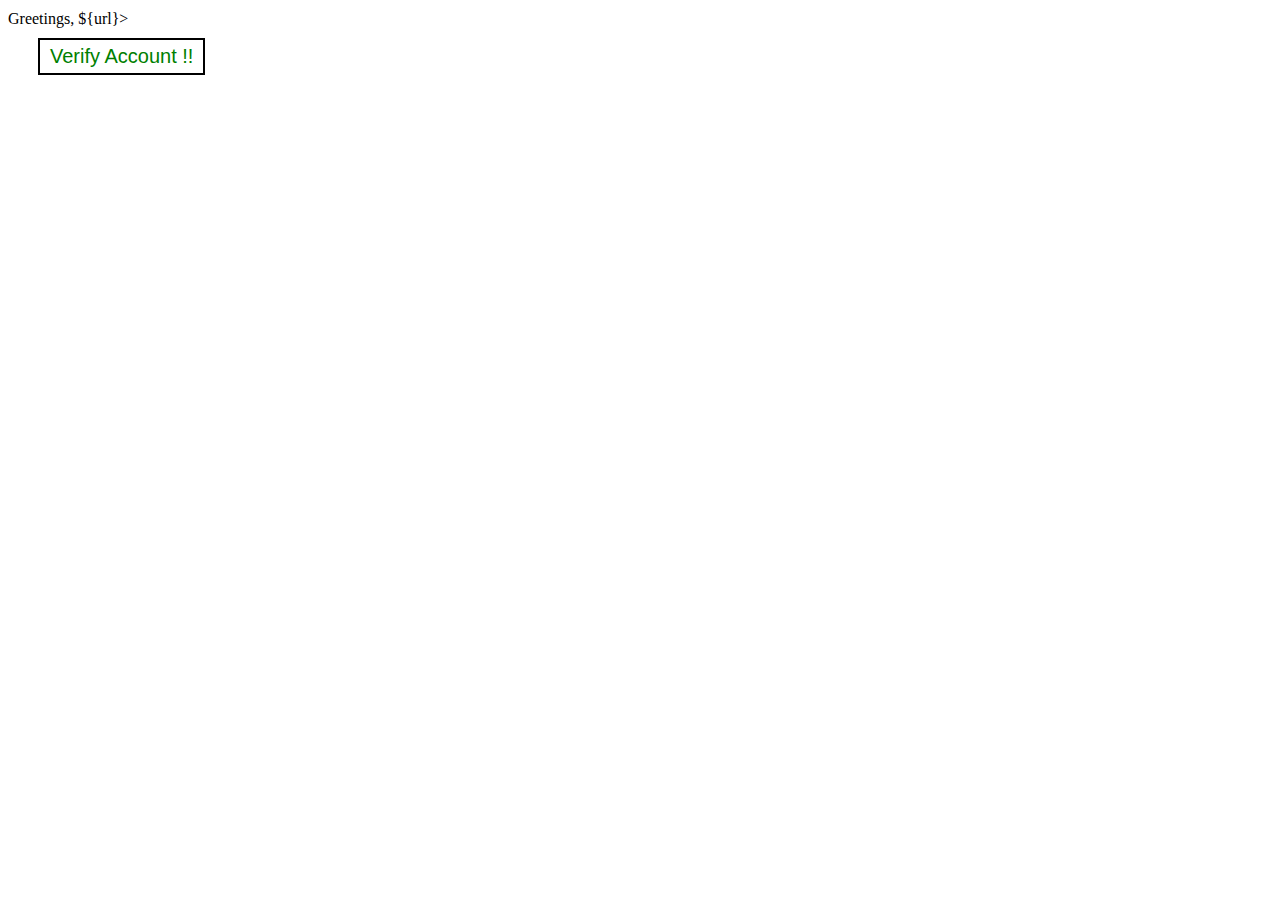
<file: HospitalTask/src/main/resources/templates/Button.html>
<!DOCTYPE html>
<html lang="en" xmlns:th="http://www.thymeleaf.org">
<head>
    <style>
		.one {
			background-color: white;
			border: 2px solid black;
			color: green;
			padding: 5px 10px;
			text-align: center;
			display: inline-block;
			font-size: 20px;
			margin: 10px 30px;
			cursor: pointer;
		}
	</style>
    <meta charset="UTF-8">
    <meta name="viewport" content="width=device-width, user-scalable=no, initial-scale=1.0, maximum-scale=1.0, minimum-scale=1.0">
    <meta http-equiv="X-UA-Compatible" content="ie=edge">

    <title>Spring Boot Email using FreeMarker</title>

</head>
<body>
<div style="margin-top: 10px">Greetings, ${url}></div>
<a href="http://www.localhost:${url}" rel="link" /><button class="one">
    Verify Account !!
</button>
</body>
</html>
</file>
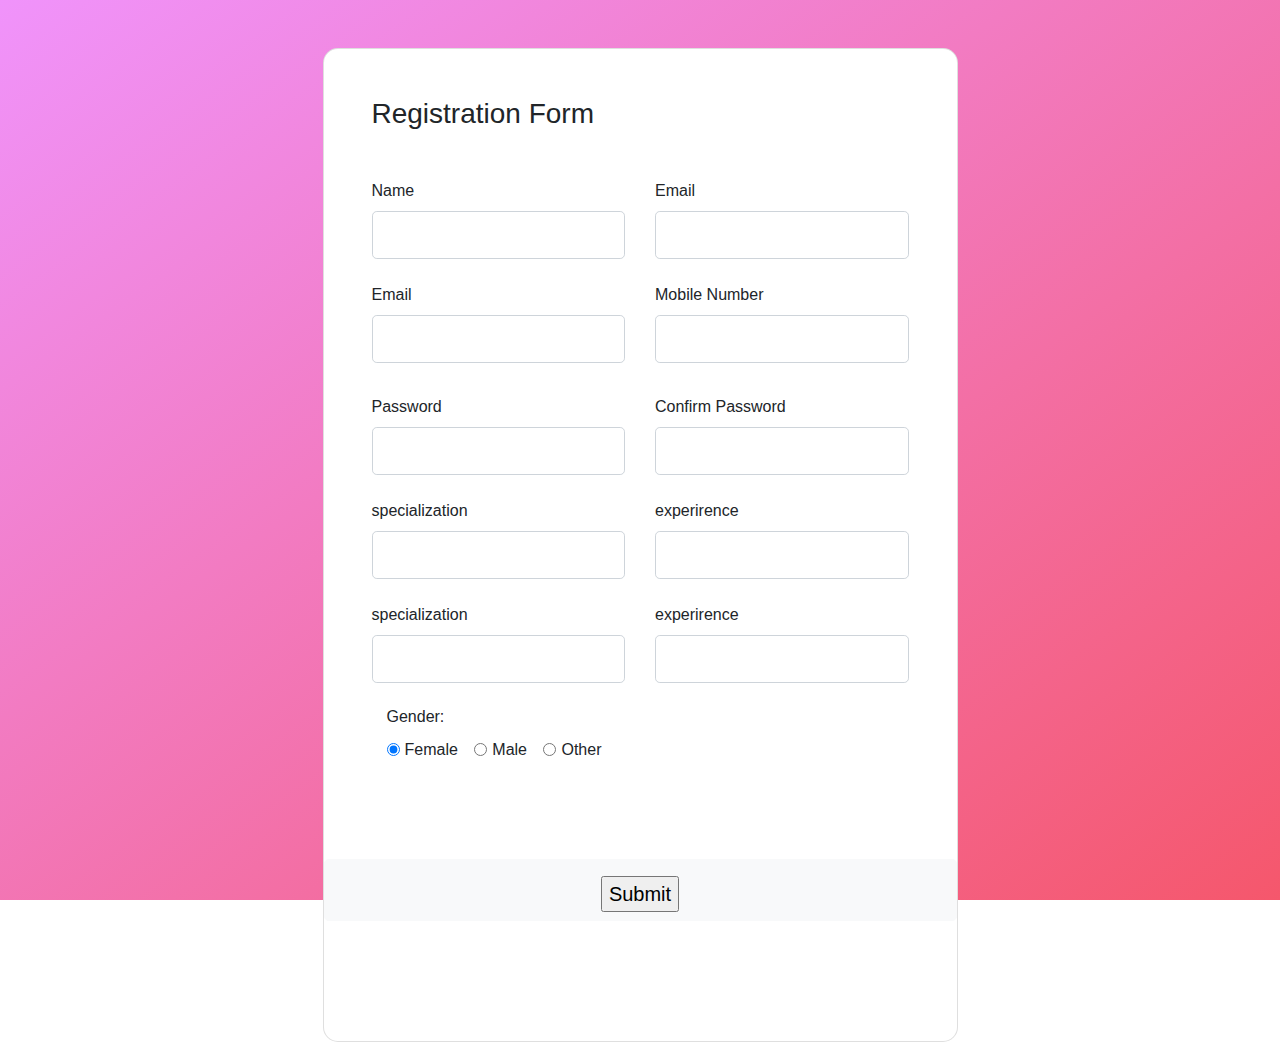
<file: HospitalTask/src/main/resources/templates/createNew.html>
<!DOCTYPE html>
<html>
<head>

    <link rel="stylesheet" href="./createnew.css">
    <!-- Bootstrap CSS -->
    <link rel="stylesheet"
          href="https://stackpath.bootstrapcdn.com/bootstrap/4.4.1/css/bootstrap.min.css"
          integrity="sha384-Vkoo8x4CGsO3+Hhxv8T/Q5PaXtkKtu6ug5TOeNV6gBiFeWPGFN9MuhOf23Q9Ifjh"
          crossorigin="anonymous">
    <meta charset="UTF-8">
    <title>Insert title here</title>
</head>
<body>


<section class="vh-100 gradient-custom">
    <div class="container py-5 h-100">
        <div class="row justify-content-center align-items-center h-100">
            <div class="col-12 col-lg-9 col-xl-7">
                <div class="card shadow-2-strong card-registration"
                     style="border-radius: 15px;">
                    <div class="card-body p-4 p-md-5">
                        <h3 class="mb-4 pb-2 pb-md-0 mb-md-5">Registration Form</h3>
                        <form action="" method="post">

                            <div class="row">
                                <div class="col-md-6 mb-4">

                                    <div class="form-outline">
                                        <label
                                                class="form-label" for="firstName">Name</label>
                                        <input type="text" id="firstName"
                                               class="form-control form-control-lg"/>
                                    </div>

                                </div>
                                <div class="col-md-6 mb-4">
                                    <div class="form-outline">
                                        <label
                                                class="form-label" for="lastName">Email</label>
                                        <input type="text" id="email"
                                               class="form-control form-control-lg"/>
                                    </div>
                                </div>
                            </div>
                            <div class="row">
                                <div class="col-md-6 mb-4 pb-2">
                                    <div class="form-outline"><label
                                            class="form-label" for="emailAddress">Email</label>
                                        <input type="email" id="emailAddress"
                                               class="form-control form-control-lg"/>
                                    </div>
                                </div>
                                <div class="col-md-6 mb-4 pb-2">
                                    <div class="form-outline">
                                        <label
                                                class="form-label" for="phoneNumber">Mobile Number</label>
                                        <input type="tel" id="phoneNumber"
                                               class="form-control form-control-lg"/>
                                    </div>
                                </div>
                            </div>
                            <div class="row">
                                <div class="col-md-6 mb-4">

                                    <div class="form-outline">
                                        <label
                                                class="form-label" for="firstName">Password</label>
                                        <input type="password" id="password"
                                               class="form-control form-control-lg" name="password"/>
                                    </div>

                                </div>
                                <div class="col-md-6 mb-4">
                                    <div class="form-outline">
                                        <label
                                                class="form-label" for="lastName">Confirm Password</label>
                                        <input type="password" id="email"
                                               class="form-control form-control-lg"/>
                                    </div>
                                </div>
                            </div>

                            <div class="row">
                                <div class="col-md-6 mb-4">

                                    <div class="form-outline">
                                        <label
                                                class="form-label" for="firstName">specialization</label>
                                        <input type="text" id="firstName"
                                               class="form-control form-control-lg"/>
                                    </div>

                                </div>
                                <div class="col-md-6 mb-4">
                                    <div class="form-outline">
                                        <label
                                                class="form-label" for="lastName">experirence</label>
                                        <input type="text" id="email"
                                               class="form-control form-control-lg"/>
                                    </div>
                                </div>
                            </div>

                            <div class="row">
                                <div class="col-md-6 mb-4">

                                    <div class="form-outline">
                                        <label
                                                class="form-label" for="firstName">specialization</label>
                                        <input type="text" id="firstName"
                                               class="form-control form-control-lg"/>
                                    </div>

                                </div>
                                <div class="col-md-6 mb-4">
                                    <div class="form-outline">
                                        <label
                                                class="form-label" for="lastName">experirence</label>
                                        <input type="text" id="email"
                                               class="form-control form-control-lg"/>
                                    </div>
                                </div>
                            </div>

                            <div class="col-md-6 mb-4">
                                <h6 class="mb-2 pb-1">Gender:</h6>
                                <div class="form-check form-check-inline">
                                    <input class="form-check-input" type="radio"
                                           name="inlineRadioOptions" id="femaleGender" value="option1"
                                           checked/> <label class="form-check-label"
                                                            for="femaleGender">Female</label>
                                </div>
                                <div class="form-check form-check-inline">
                                    <input class="form-check-input" type="radio"
                                           name="inlineRadioOptions" id="maleGender" value="option2"/>
                                    <label class="form-check-label" for="maleGender">Male</label>
                                </div>
                                <div class="form-check form-check-inline">
                                    <input class="form-check-input" type="radio"
                                           name="inlineRadioOptions" id="otherGender" value="option3"/>
                                    <label class="form-check-label" for="otherGender">Other</label>
                                </div>
                            </div>
                    </div>


                    <div class="text-center btn btn-light btn-lg mt-4 pt-3">
                        <input type="submit" value="Submit"/>
                    </div>


                    <!-- <div class="mt-3 pt-4">
                    <input class="btn btn-primary btn-lg  text-center" aline="center" type="submit"
                    value="Submit" /> -->

                    <br>
                    <br>
                    <br>
                    <br>
                    <br>
                </div>
                </form>
            </div>
        </div>
    </div>
    </div>
    </div>
</section>
</body>
</html>
</file>
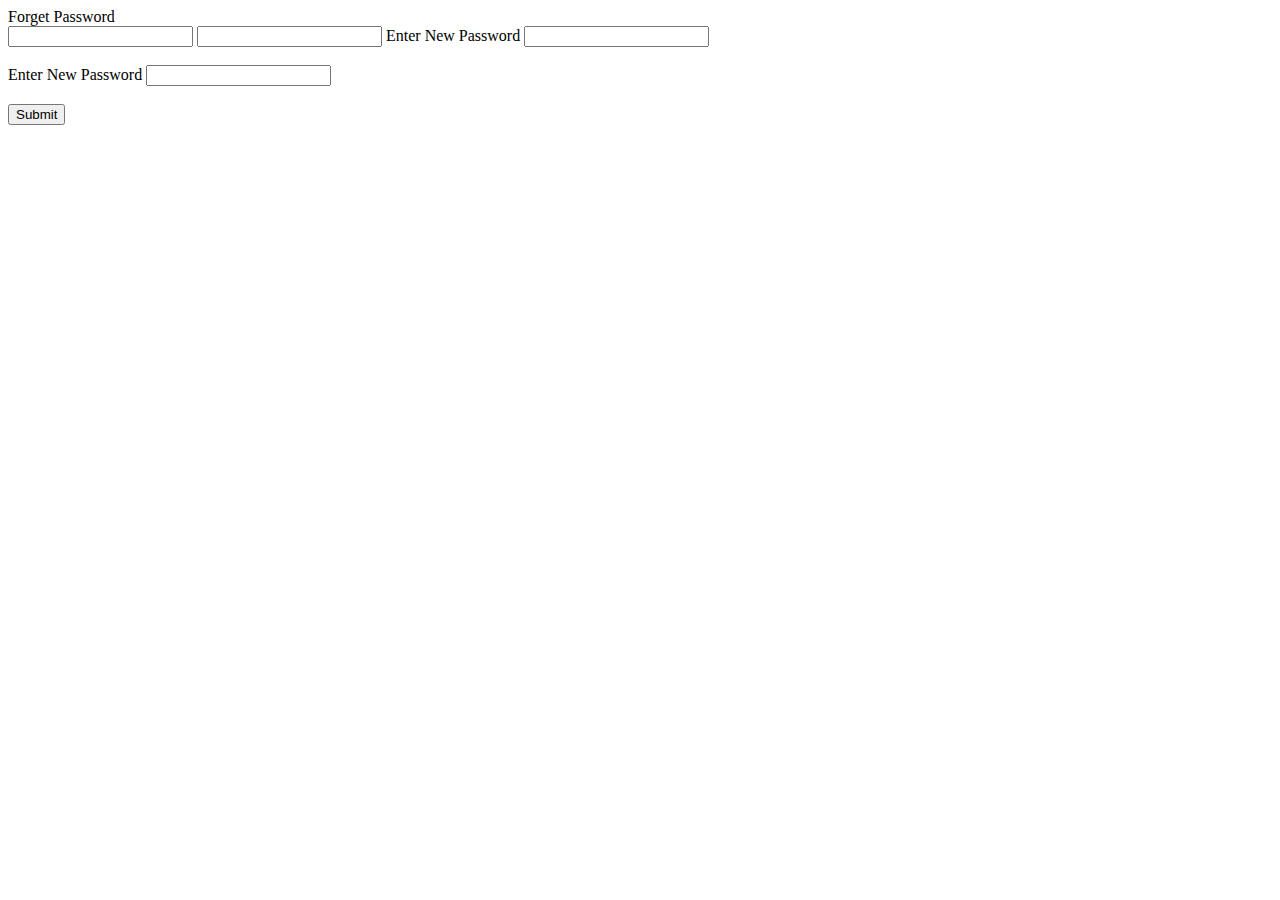
<file: HospitalTask/src/main/resources/templates/CreateNewPassword.html>
<!DOCTYPE html>
<html lang="en" xmlns:th="http://www.thymeleaf.org">
<head>
    <meta charset="UTF-8">
    <title>ForgetPassword</title>
</head>
<body>
<div>
  <section>
  <form action="/forgetUpdate/verifyDone" method="post">
    <div>
      <label>Forget Password </label>
    </div>
    <div>
		<input th:text="${emailData}"/>
      <input th:text="${token}"/>

      <label > Enter New Password </label>
      <input type="password" name="password" >
    </div>
    <br>
    <div>
      <label > Enter New Password </label>
      <input type="password" name="password" >
    </div>
    <br>
    <div>
      <input type="submit">
    </div>
  </form>
  </section>
</div>
</body>
</html>
</file>
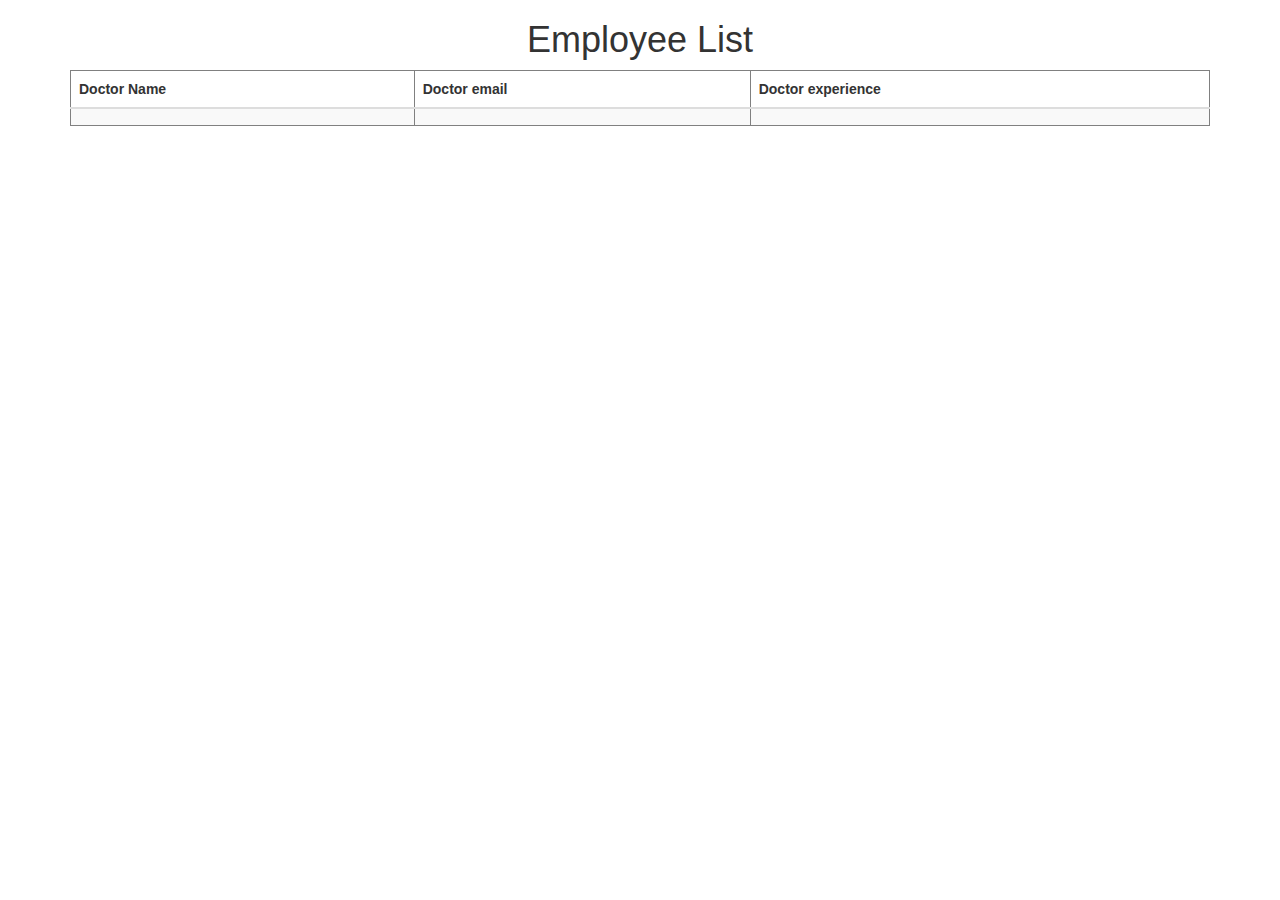
<file: HospitalTask/src/main/resources/templates/getAll.html>
<!DOCTYPE html>
<html lang="en" xmlns:th="http://www.thymeleaf.org">
<head>
  <meta charset="UTF-8">
  <title>Crud Operation</title>

  <link rel="stylesheet" href="https://cdn.jsdelivr.net/npm/bootstrap@3.3.7/dist/css/bootstrap.min.css"
        integrity="sha384-BVYiiSIFeK1dGmJRAkycuHAHRg32OmUcww7on3RYdg4Va+PmSTsz/K68vbdEjh4u"
        crossorigin="anonymous"/>
</head>
<body>

<div align="Center" class="container my-2">
  <h1>Employee List </h1>
  <table border="1" class="table table-striped table-responsive-md">
    <thead>
    <tr>
      <th>Doctor  Name</th>
      <th>Doctor  email</th>
      <th>Doctor experience</th>
    </tr>
    </thead>


    <tbody>
    <tr th:each="doctor: ${doctorList}">
      <td th:text="${doctor.name}"></td>
      <td th:text="${doctor.email}"></td>
      <td th:text="${doctor.experience}"></td>
    </tr>
    </tbody>
  </table>
</div>


</body>
</html>
</file>
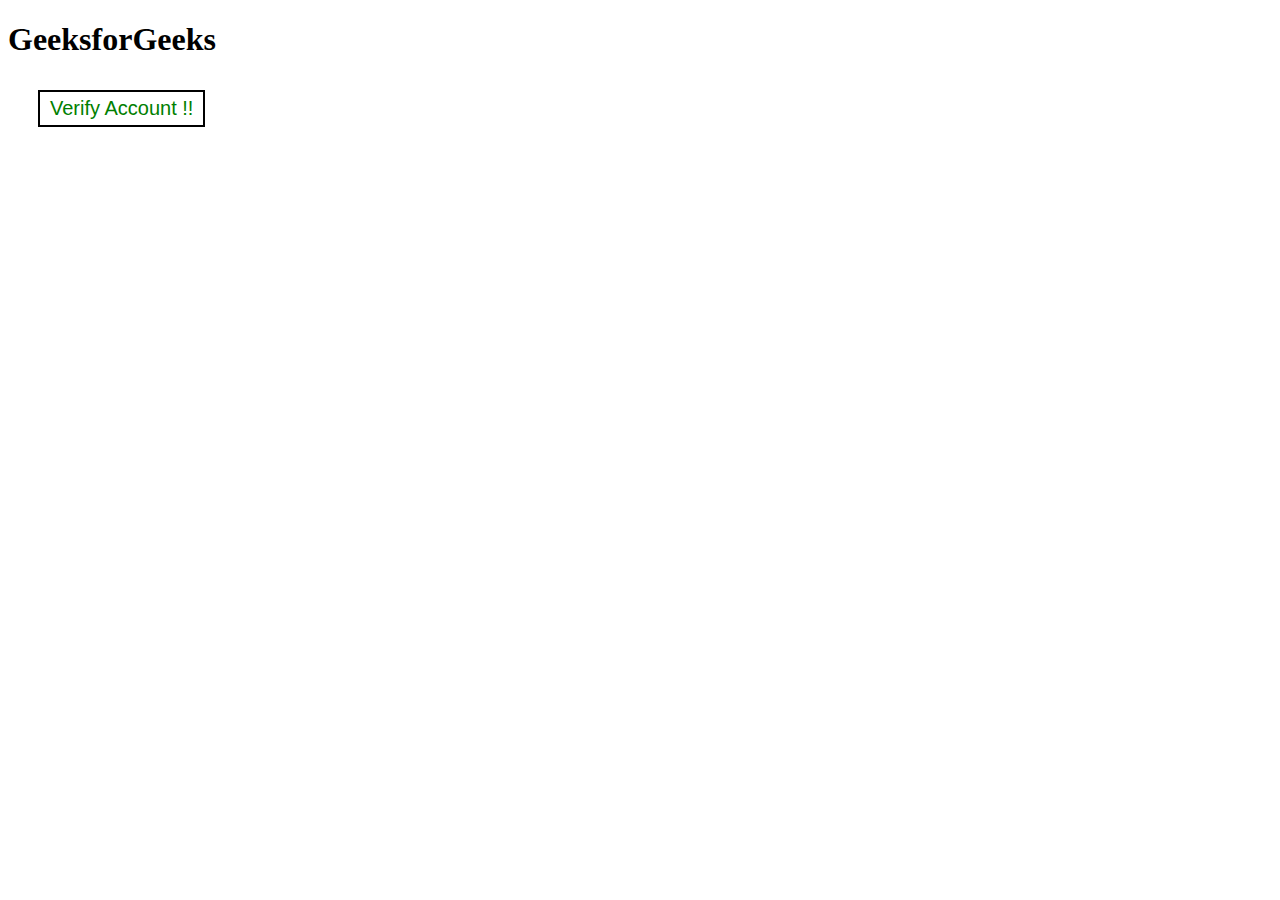
<file: HospitalTask/src/main/resources/templates/Gfg.html>
<!DOCTYPE html>
<html>

<head>
    <title>
        Create an HTML button that
        acts like a link
    </title>

    <!-- Style to create button -->
    <style>
		.one {
			background-color: white;
			border: 2px solid black;
			color: green;
			padding: 5px 10px;
			text-align: center;
			display: inline-block;
			font-size: 20px;
			margin: 10px 30px;
			cursor: pointer;
		}
	</style>
</head>

<body>
<h1>GeeksforGeeks</h1>

<!-- Adding button inside the link tag -->
<a href="http://www.localhost:${url}" rel="link"  target="_blank" data-saferedirecturl="http://www.localhost:8000"/>
<button class="one">
        Verify Account !!
    </button>
</a>
</body>
</html>
</file>
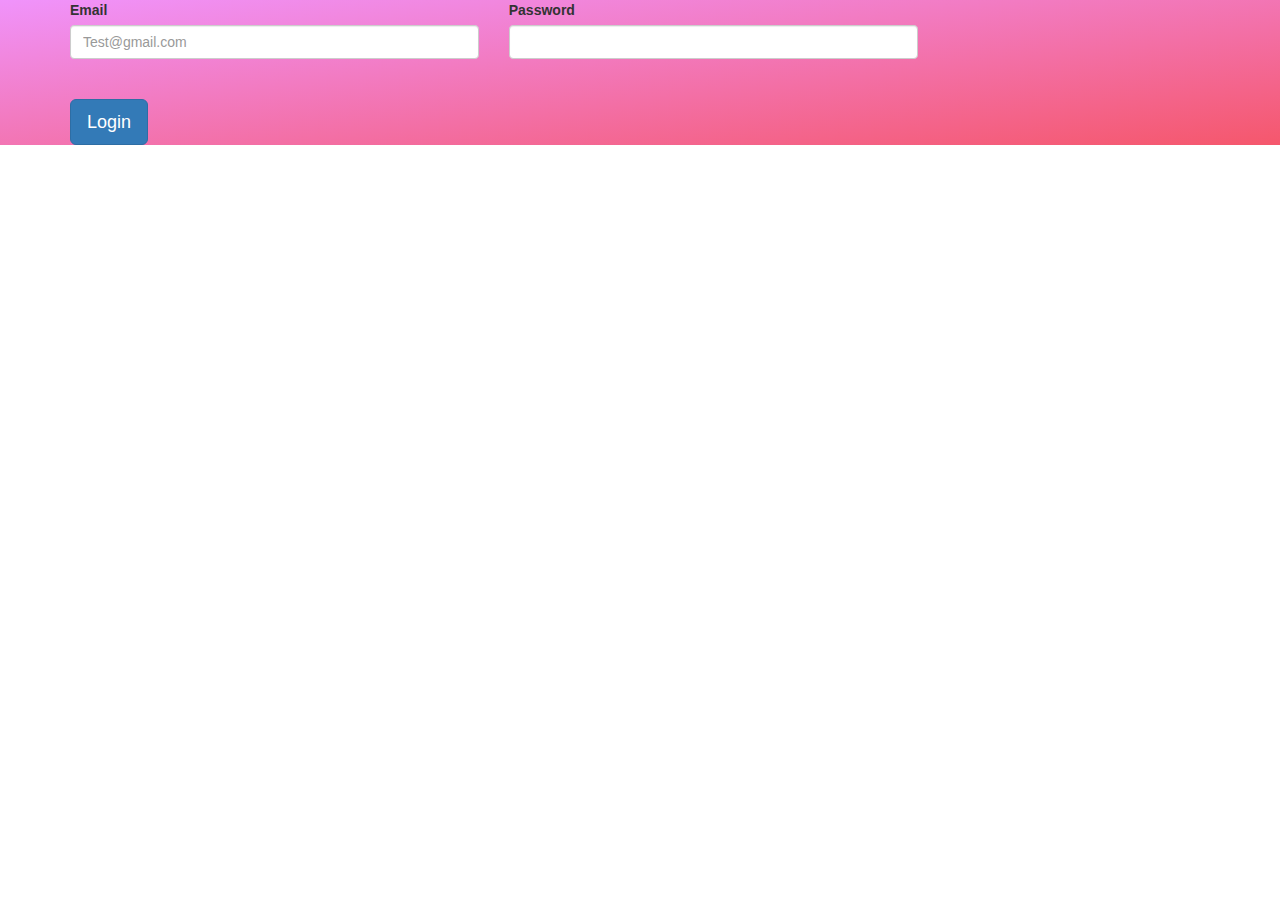
<file: HospitalTask/src/main/resources/templates/login.html>
<!DOCTYPE html>
<html lang="en" xmlns:th="http://www.thymeleaf.org">
<head>
    <meta charset="UTF-8">
    <title>Crud Operation</title>
    <link rel="stylesheet" href="./createnew.css">
    <link rel="stylesheet"
          href="https://cdn.jsdelivr.net/npm/bootstrap@3.3.7/dist/css/bootstrap.min.css"
          integrity="sha384-BVYiiSIFeK1dGmJRAkycuHAHRg32OmUcww7on3RYdg4Va+PmSTsz/K68vbdEjh4u"
          crossorigin="anonymous"/>
</head>
<body>
<section class="vh-100 gradient-custom">
    <div class="container py-5 h-100">
        <div class="row justify-content-center align-items-center h-100">
            <div class="col-12 col-lg-9 col-xl-7">
                <div class="card shadow-2-strong card-registration"
                     style="border-radius: 15px;">
                    <div class="card-body p-4 p-md-5">
                        <!--<h3 class="mb-4 pb-2 pb-md-0 mb-md-5">Login Form</h3>-->
                        <form action="/dur/login" th:method="post">
                            <div class="row">
                                <div class="col-md-6 mb-4">

                                    <div class="form-outline">
                                        <label class="form-label" for="firstName">Email</label> <input
                                            type="email" id="userName" placeholder="Test@gmail.com"
                                            name="userName" class="form-control form-control-lg"
                                            required/>
                                    </div>
                                </div>

                                <div class="col-md-6 mb-4">
                                    <div class="form-outline">
                                        <label class="form-label" for="lastName">Password</label> <input
                                            type="password" id="password" name="password"
                                            class="form-control form-control-lg" required/>
                                    </div>
                                </div>
                            </div>
                            <br> <br>
                            <div class="mt-4 pt-2">
                                <input class="btn btn-primary btn-lg" type="submit"
                                       value="Login"/>
                            </div>
                        </form>
                    </div>
                </div>
            </div>
        </div>
    </div>

</section>

</body>
</html>
</file>
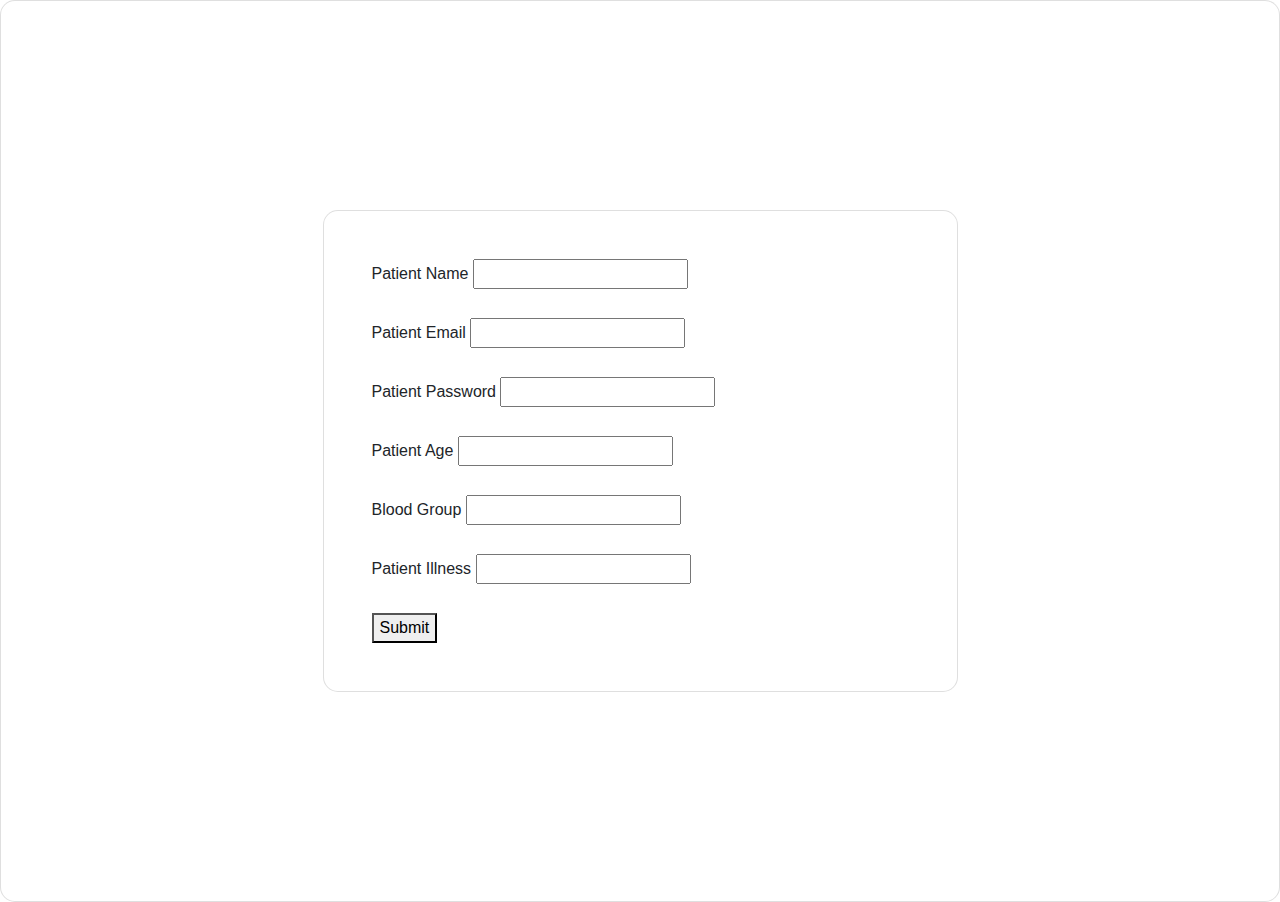
<file: HospitalTask/src/main/resources/templates/patientCreate.html>
<!DOCTYPE html>
<html lang="en" xmlns="http://www.w3.org/1999/html">
<head>
    <meta charset="UTF-8">
    <title>patient Create </title>
    <link rel="stylesheet"
          href="https://stackpath.bootstrapcdn.com/bootstrap/4.4.1/css/bootstrap.min.css"
          integrity="sha384-Vkoo8x4CGsO3+Hhxv8T/Q5PaXtkKtu6ug5TOeNV6gBiFeWPGFN9MuhOf23Q9Ifjh"
          crossorigin="anonymous">

</head>
<body>
<section class="vh-100 gradient-custom">
    <div class="card shadow-2-strong card-registration"
         style="border-radius: 15px;">
        <div>
            <section class="vh-100 gradient-custom">
                <div class="container py-5 h-100">
                    <div class="row justify-content-center align-items-center h-100">
                        <section class="col-12 col-lg-9 col-xl-7">
                            <div class="card shadow-2-strong card-registration"
                                 style="border-radius: 15px;">
                                <div class="card-body p-4 p-md-5">
                                    <form action="/patient/save" method="post">
                                        <div>
                                            <div>
                                                <label>Patient Name</label>
                                                <input type="text" name="name" required/></div>
                                            <br>
                                            <div><label>Patient Email</label>
                                                <input type="email" name="email" required/></div>
                                            <br>
                                            <div><label>Patient Password</label>
                                                <input type="password" name="password" required/></div>
                                            <br>
                                            <div><label>Patient Age</label>
                                                <input type="text" name="age" required/></div>
                                            <br>
                                            <div><label>Blood Group</label>
                                                <input type="text" name="bloodGroup" required/></div>
                                            <br>
                                            <div><label>Patient Illness</label>
                                                <input type="text" name="illness" required/></div>
                                            <br>
                                            <div>
                                                <button type="submit">Submit</button>
                                            </div>
                                        </div>
                                    </form>
                                </div>
                            </div>

                    </div>
                </div>
        </div>
    </div>
    </div>

</section>

</section>


</body>
</html>
</file>
<file: HospitalTask/src/main/resources/templates/createnew.css>
@charset "UTF-8";
.gradient-custom {
/* fallback for old browsers */
background: #f093fb;

/* Chrome 10-25, Safari 5.1-6 */
background: -webkit-linear-gradient(to bottom right, rgba(240, 147, 251, 1), rgba(245, 87, 108, 1));

/* W3C, IE 10+/ Edge, Firefox 16+, Chrome 26+, Opera 12+, Safari 7+ */
background: linear-gradient(to bottom right, rgba(240, 147, 251, 1), rgba(245, 87, 108, 1))
}

.card-registration .select-input.form-control[readonly]:not([disabled]) {
font-size: 1rem;
line-height: 2.15;
padding-left: .75em;
padding-right: .75em;
}
.card-registration .select-arrow {
top: 13px;
}
.text-center {
  text-align: center;
}
</file>
